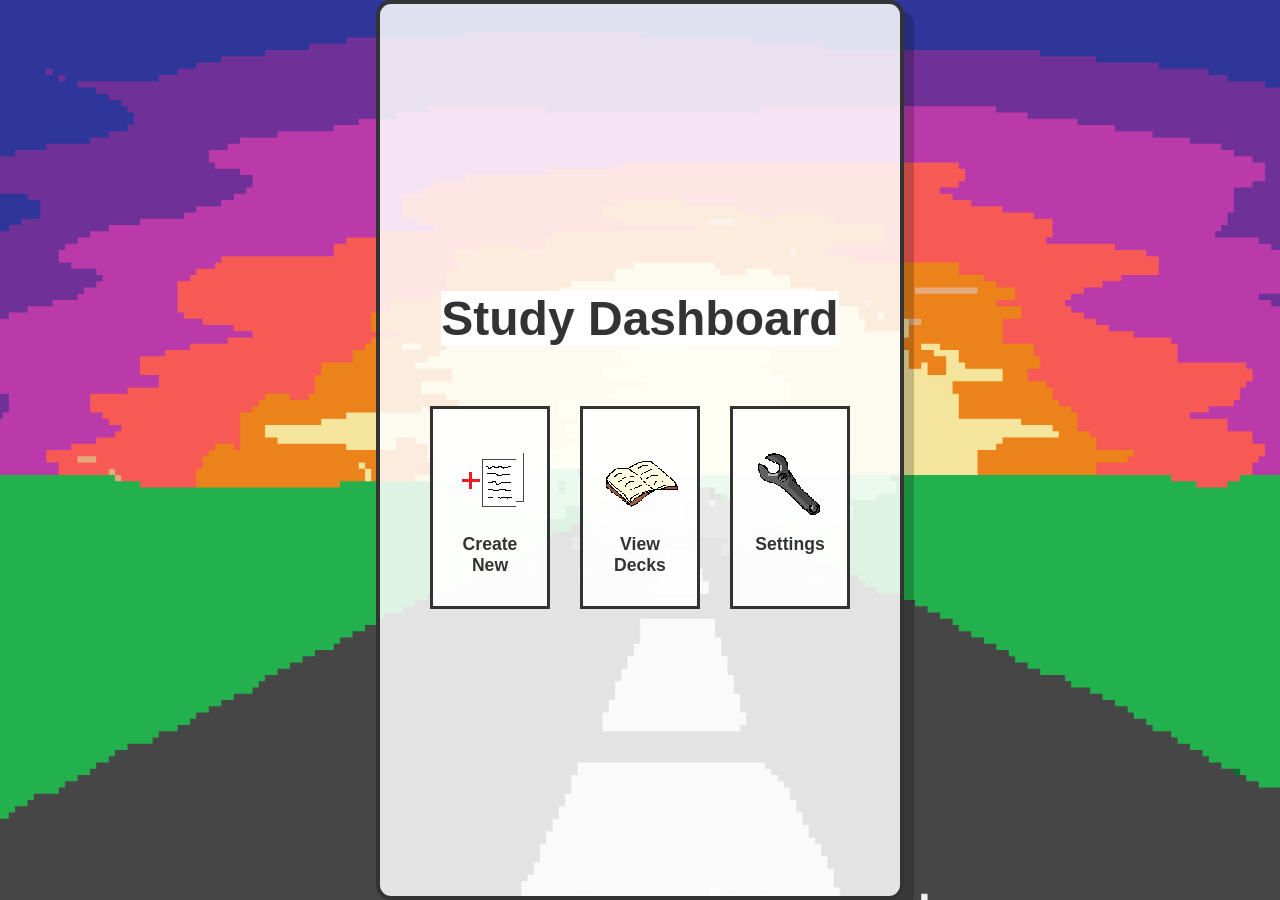
<file: index.html>
<!DOCTYPE html>
<html lang="en">
<head>
    <meta charset="UTF-8">
    <meta name="viewport" content="width=device-width, initial-scale=1.0">
    <link rel="stylesheet" href="style.css">
    <title>StudyDash - Home</title>
    <style>
        body {
            margin: 0;
            padding: 0;
            height: 100vh;
            display: flex;
            justify-content: center;
            align-items: center;
            background-image: url('pixil-frame-0-3.png');
            background-size: cover;
            background-position: center;
            background-repeat: no-repeat;
            background-attachment: fixed;
            font-family: "Pixelify Sans", sans-serif;
        }

        .home-container {
            text-align: center;
            background-color: rgba(255, 255, 255, 0.85);
            padding: 50px;
            border: 4px solid #333;
            border-radius: 15px;
            box-shadow: 10px 10px 0px rgba(0,0,0,0.2);
        }

        h1 {
            font-size: 3rem;
            margin-bottom: 30px;
            color: #333;
        }

        .icon-grid {
            display: flex;
            gap: 30px;
            justify-content: center;
        }

        .icon-card {
            text-decoration: none;
            color: #333;
            display: flex;
            flex-direction: column;
            align-items: center;
            transition: transform 0.2s;
            width: 120px;
        }

        .icon-card:hover {
            transform: translateY(-10px);
        }

        .custom-icon {
            width: 80px;
            height: 80px;
            margin-bottom: 15px;
            object-fit: contain;
            image-rendering: pixelated;
        }

        .icon-card span {
            font-weight: bold;
            font-size: 1.1rem;
        }
    </style>
</head>
<body>

    <div class="home-container">
        <h1>Study Dashboard</h1>
        
        <div class="icon-grid">
            <a href="createnew.html" class="icon-card">
                <img src="create-icon.png" alt="Create" class="custom-icon">
                <span>Create New</span>
            </a>

            <a href="flashcards.html" class="icon-card">
                <img src="view-icon.png" alt="View" class="custom-icon">
                <span>View Decks</span>
            </a>

            <a href="settings.html" class="icon-card">
                <img src="settings-icon.png" alt="Settings" class="custom-icon">
                <span>Settings</span>
            </a>
        </div>
    </div>

</body>
</html>
</file>
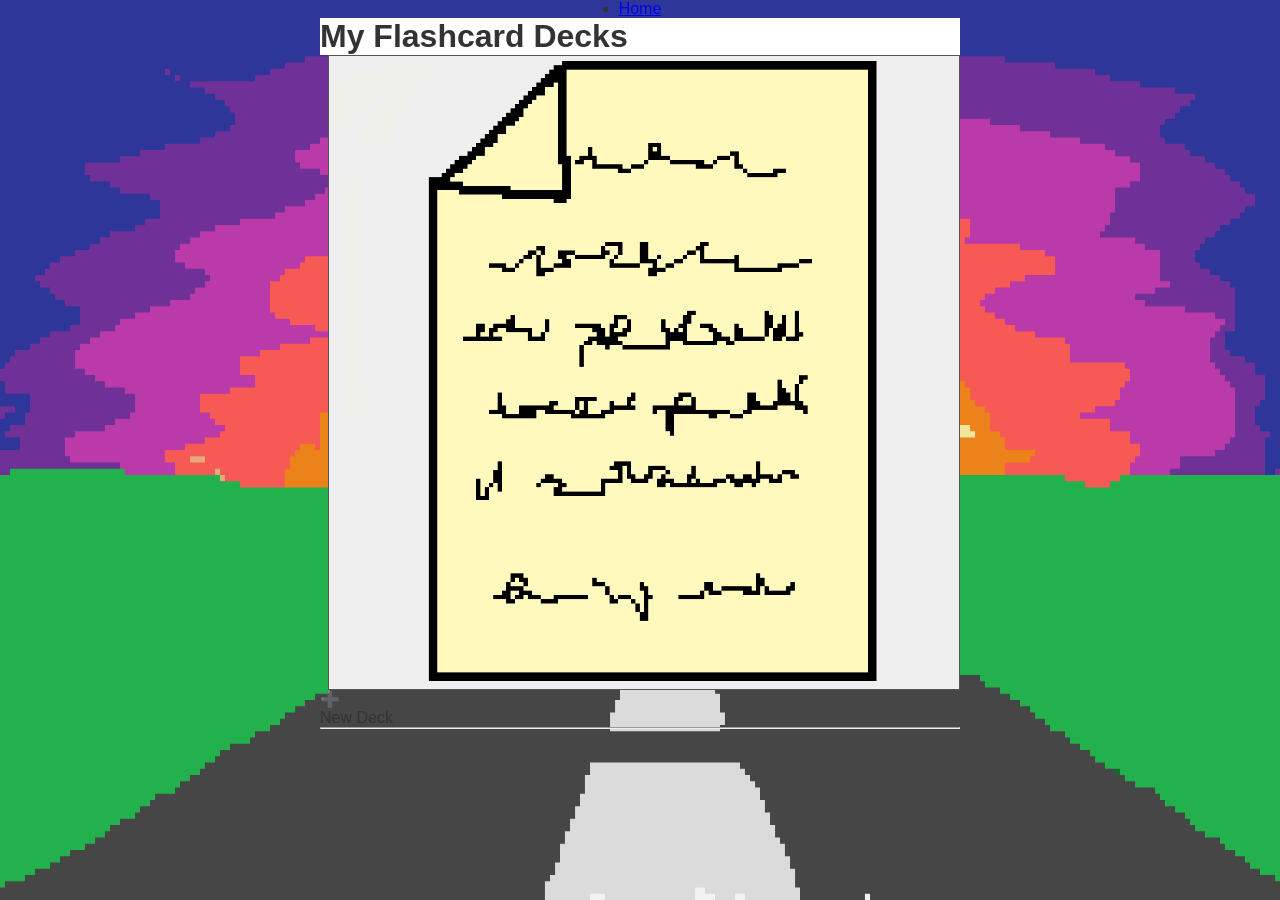
<file: createnew.html>
<!DOCTYPE html>
<html lang="en">
<head>
    <meta charset="UTF-8">
    <meta name="viewport" content="width=device-width, initial-scale=1.0">
    <link rel="stylesheet" href="style.css">
    <script src="script.js"></script>
    <title>Home</title>
</head>
<body>
    <style> body{
    position: relative;
    background-repeat: no-repeat;
    background-attachment: fixed;
    background-size: cover;
    background-position: center;
    background-image: url('pixil-frame-0-3.png');
    background-size: 100% 100%;
    z-index: -5;
    }
    </style>
    <ul class="nav-list">
        <li><a href="index.html">Home</a></li>
    </ul>

    <div class="container">
        <h1>My Flashcard Decks</h1>
        <div class="container2">
        <button id="deckthingybutton" onclick="openDeckPage()">
            <img src="pixil-frame-0-5.png" alt = "See Dec" width = "100" height="100">
        </button>
        </div>
        <div id="deckContainer" class="deck-grid">
            <div class="deck-card add-deck-btn" id="createNewDeck">
                <div class="icon">➕</div>
                <span>New Deck</span>
            </div>
        </div>

        <hr> <div id="generatorSection" style="display:none;">
            <h2 id="activeDeckTitle">Upload to Deck</h2>
            <label>Upload Revision Notes (PDF only)</label>
            <input type="file" id="notes" name="notes" accept=".pdf" />
            <button id="generateBtn">Generate Flashcards</button>
        </div>

        <div id="cardGrid" class="card-grid"></div>
    </div>

    <script src="script.js"></script>
</body>
</html>
</file>
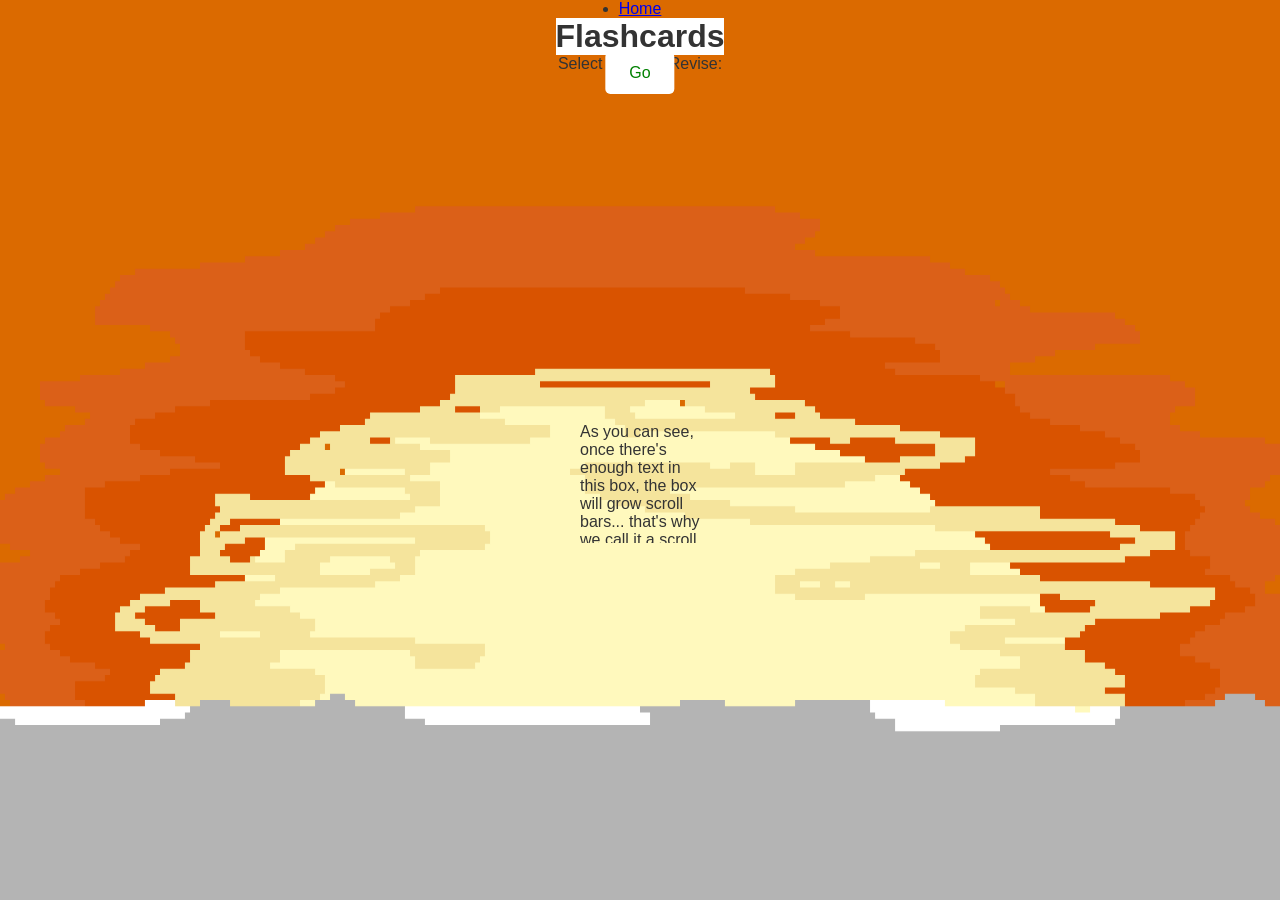
<file: flashcards.html>
<!DOCTYPE html>
<html lang="en">
<head>
    <meta charset="UTF-8">
    <meta name="viewport" content="width=device-width, initial-scale=1.0">
    <link rel="stylesheet" href="style.css">
    <script src="script.js"></script>
    <title>Home</title>
</head>
<body>
        <style> body{
  position: relative;
  background-repeat: no-repeat;
  background-attachment: fixed;
  background-size: cover;
  background-position: center;
  background-image: url('pixil-frame-0-4.png');
  background-size: 100% 100%;
  z-index: -5;
}
</style>
    <ul class="nav-list">
        <li><a href="index.html">Home</a></li>
    </ul>
    <h1>Flashcards</h1>
    <section id="top">
    <p>Select Deck To Revise:</p>
    <div class="center">
        <div class="container">
        <input class="btn" style="color:green;" type="button" onclick="showCard()" value="Go"/>
        </div>
    </div>

    <div id="stage">
        <div id="car-container">
            <img id="racecar" src="pixil-frame-0-8.png" alt="racecar!!" style="z-index: 10;">
            <div class="card-text">Question 1</div> </div>
    </div>
    
    </section>
    <section id="parent">
    </section>

    <div class="center">
        <div style="height:120px;width:120px;overflow:auto;">
            As you can see, once there's enough text in this box, the box will grow scroll bars... that's why we call it a scroll box! You could also place an image into the scroll box.
        </div>
    </div>
</body>
</html>
</file>
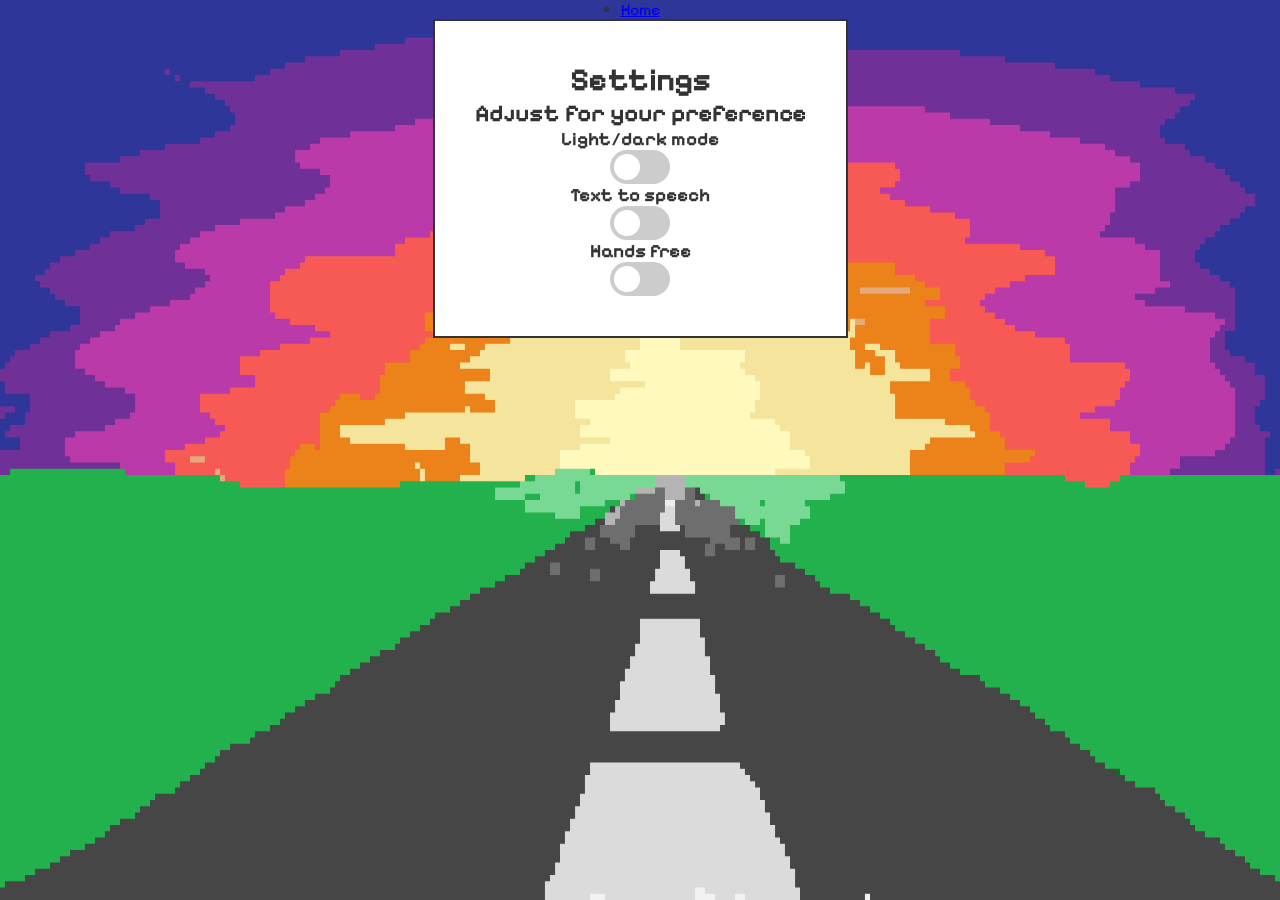
<file: settings.html>
<!DOCTYPE html>
<html lang="en">
<head>
    <meta charset="UTF-8">
    <meta name="viewport" content="width=device-width, initial-scale=1.0">
    <link rel="stylesheet" href="style.css">
    <link rel="preconnect" href="https://fonts.googleapis.com">
    <link rel="preconnect" href="https://fonts.gstatic.com" crossorigin>
    <link href="https://fonts.googleapis.com/css2?family=Pixelify+Sans:wght@400..700&display=swap" rel="stylesheet">
    <title>Settings</title>
</head>
<body>
<style> body{
  position: relative;
  background-repeat: no-repeat;
  background-attachment: fixed;
  background-size: cover;
  background-position: center;
  background-image: url('pixil-frame-0-3.png');
  background-size: 100% 100%;
  z-index: -5;
}
</style>
    <ul class="nav-list">
        <li><a href="index.html">Home</a></li>
    </ul>
    <div class = "middlebox">
    <h1>Settings</h1>
    <h2>Adjust for your preference</h2>
    <h3>Light/dark mode</h3>
    <label class="switch">
        <input type="checkbox" id="modeToggle" onclick="myFunction()">
        <span class="slider round"></span>
    </label>
    <h3>Text to speech</h3>
    <label class="switch">
        <input type="checkbox" id="modeToggle" onclick="myFunction()">
        <span class="slider round"></span>
    </label>
    <h3>Hands free</h3>
    <label class="switch">
        <input type="checkbox" id="modeToggle" onclick="myFunction()">
        <span class="slider round"></span>
    </label>
    </div>

    <script>
        function myFunction() {
            let element = document.body;
            element.classList.toggle("dark");
        }
    </script>
</body>
</html>
</file>
<file: style.css>
* {
    margin: 0;
    padding: 0;
    box-sizing: border-box;
}
body{
    background-color: #ffffff;
    color: #333333;
    font-family: "Pixelify Sans", sans-serif;


    display: flex;
    flex-direction: column;
    justify-content: center;
    align-items: center;
}
.middlebox{
    background-color: white;
    padding: 40px;
    text-align: center;
    border: 2px solid #333;
}
h1 {
    color: #333;
    background-color: #ffffff;
}
h2 {
    color: #333;
    background-color: #ffffff;
}

button{
            cursor: pointer;
            border: 1px solid #555;
            text-align: center;
            padding: 5px;
            margin-left: 8px;
        }


.dark{
    background-color: #222;
    color: #e6e6e6;
    font-family: "Pixelify Sans", sans-serif;
    background-image: url('pixil-frame-0-3.png');
}
body.dark h1 {
    color: #e6e6e6;
    background-color: #333;
}
body.dark h2 {
    color: #e6e6e6;
    background-color: #333;
}

.switch {
  position: relative;
  display: inline-block;
  width: 60px;
  height: 34px;
}


.switch input {
  opacity: 0;
  width: 0;
  height: 0;
}


.slider {
  position: absolute;
  cursor: pointer;
  top: 0;
  left: 0;
  right: 0;
  bottom: 0;
  background-color: #ccc;
  -webkit-transition: .4s;
  transition: .4s;
}

.slider:before {
  position: absolute;
  content: "";
  height: 26px;
  width: 26px;
  left: 4px;
  bottom: 4px;
  background-color: white;
  -webkit-transition: .4s;
  transition: .4s;
}

input:checked + .slider {
  background-color: #2196F3;
}

input:focus + .slider {
  box-shadow: 0 0 1px #2196F3;
}

input:checked + .slider:before {
  -webkit-transform: translateX(26px);
  -ms-transform: translateX(26px);
  transform: translateX(26px);
}

/* Rounded sliders */
.slider.round {
  border-radius: 34px;
}

.slider.round:before {
  border-radius: 50%;
}

/* Center the whole dashboard */
.home-container {
    display: flex;
    flex-direction: column;
    align-items: center;
    justify-content: center;
    height: 100vh; /* Takes up full screen height */
}

.icon-grid {
    display: flex;
    gap: 20px;
    margin-top: 30px;
}

.icon-card {
    background-color: rgba(255, 255, 255, 0.9); /* Semi-transparent white */
    border: 3px solid #333;
    padding: 30px;
    text-decoration: none;
    color: #333;
    display: flex;
    flex-direction: column;
    align-items: center;
    width: 150px;
    transition: transform 0.2s, background-color 0.2s;
}

.icon-card:hover {
    transform: translateY(-5px);
    background-color: #2196F3;
    color: white;
}

.big-icon {
    font-size: 50px;
    margin-bottom: 10px;
}

.custom-icon {
    width: 64px;   /* Adjust this size to fit your icons */
    height: 64px;
    margin-bottom: 15px;
    object-fit: contain; /* Keeps icon from stretching */
    image-rendering: pixelated; /* Use this if your icons are pixel art! */
}

.center {
  display: flex;
  justify-content: center;
  align-items: center;
}
/* Container needed to position the button. Adjust the width as needed */
.container {
  position: relative;
  width: 50%;
}

/* Make the image responsive */
.container img {
  width: 100%;
  height: auto;
}

/* Style the button and place it in the middle of the container/image */
.container .btn {
  position: absolute;
  top: 50%;
  left: 50%;
  transform: translate(-50%, -50%);
  -ms-transform: translate(-50%, -50%);
  background-color: white;
  color: black;
  font-size: 16px;
  padding: 12px 24px;
  border: none;
  cursor: pointer;
  border-radius: 5px;
}

#stage {
  width: 100%;
  height: 350px;
  position: relative;
  overflow: hidden;
}

#car-container {
  position: absolute;
  width: 200px;
  left: -250px;
  top: 100px;
}

#racecar {
  width: 100%;
  height: auto;
}

@keyframes zoom-in {
  from {left: -250px;}
  to {left: 50%; transform: translateX(-50%)}
}

@keyframes zoom-out {
  from {left: 50%; transform: translateX(-50%);}
  to {left: 120%;}
}

.enter {
  animation: zoom-in 0.8s forwards;
}

.exit {
  animation: zoom-out 0.6s forwards;
}
</file>
